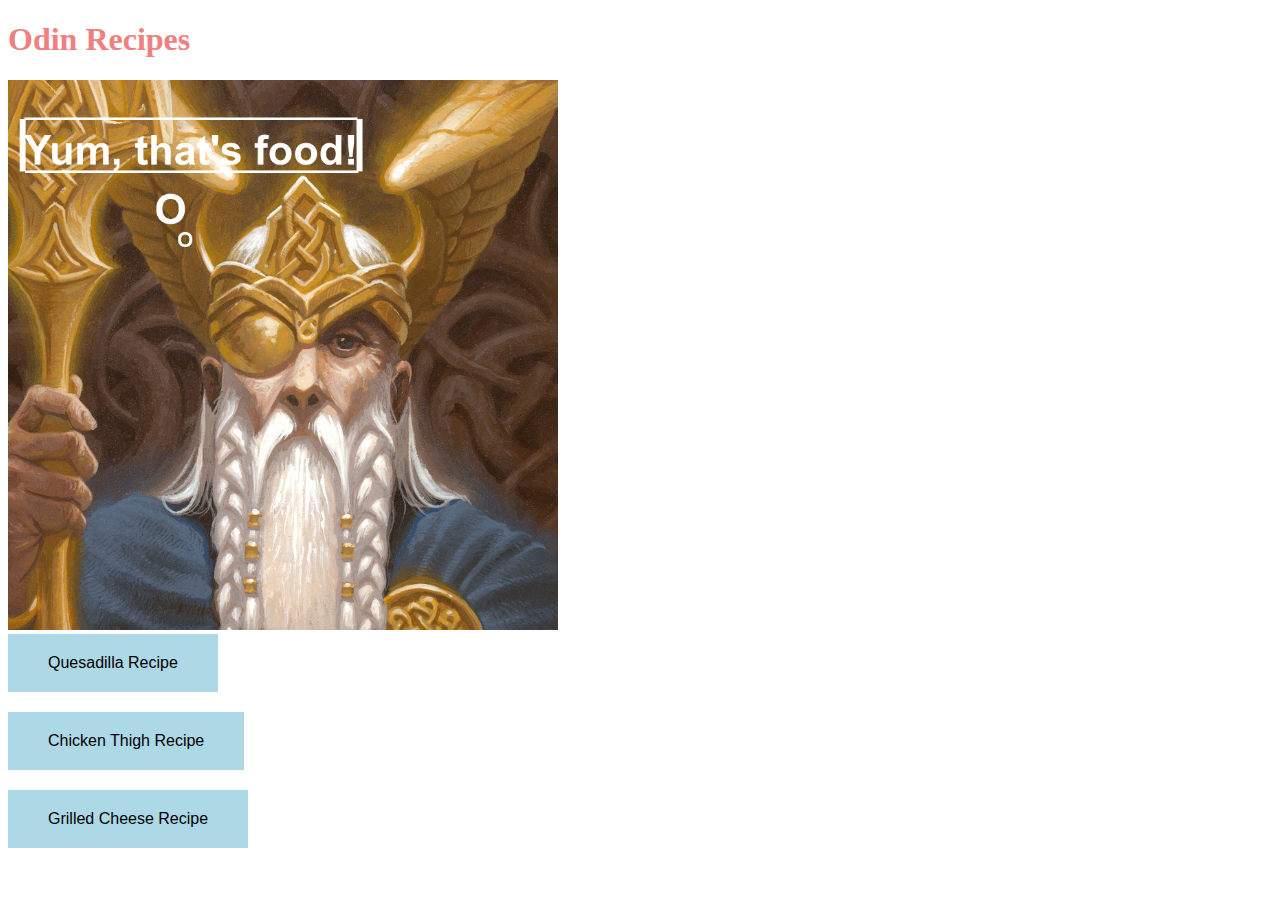
<file: index.html>
<!DOCTYPE html>
<html lang="en">

    <head>

        <meta charset="UTF-8">
        <title>Odin Recipes</title>
        <link rel="stylesheet" href="./style.css">
    </head>

    <body>

        <h1>Odin Recipes</h1>
        <img src="./images/odinfood.jpg" alt="A picture of Odin dreaming about his next meal!" width="550">
        
        <br>

        <a href="./recipes/quesadilla.html">Quesadilla Recipe</a>

        <p> 
            <!--This is here to create a line between the Quesadilla and Chicken recipes-->
        </p>

        <a href="./recipes/chickenthighs.html">Chicken Thigh Recipe</a>

        <p>

        </p>

        <a href="./recipes/grilledcheese.html">Grilled Cheese Recipe</a>
    </body>

</html>
</file>
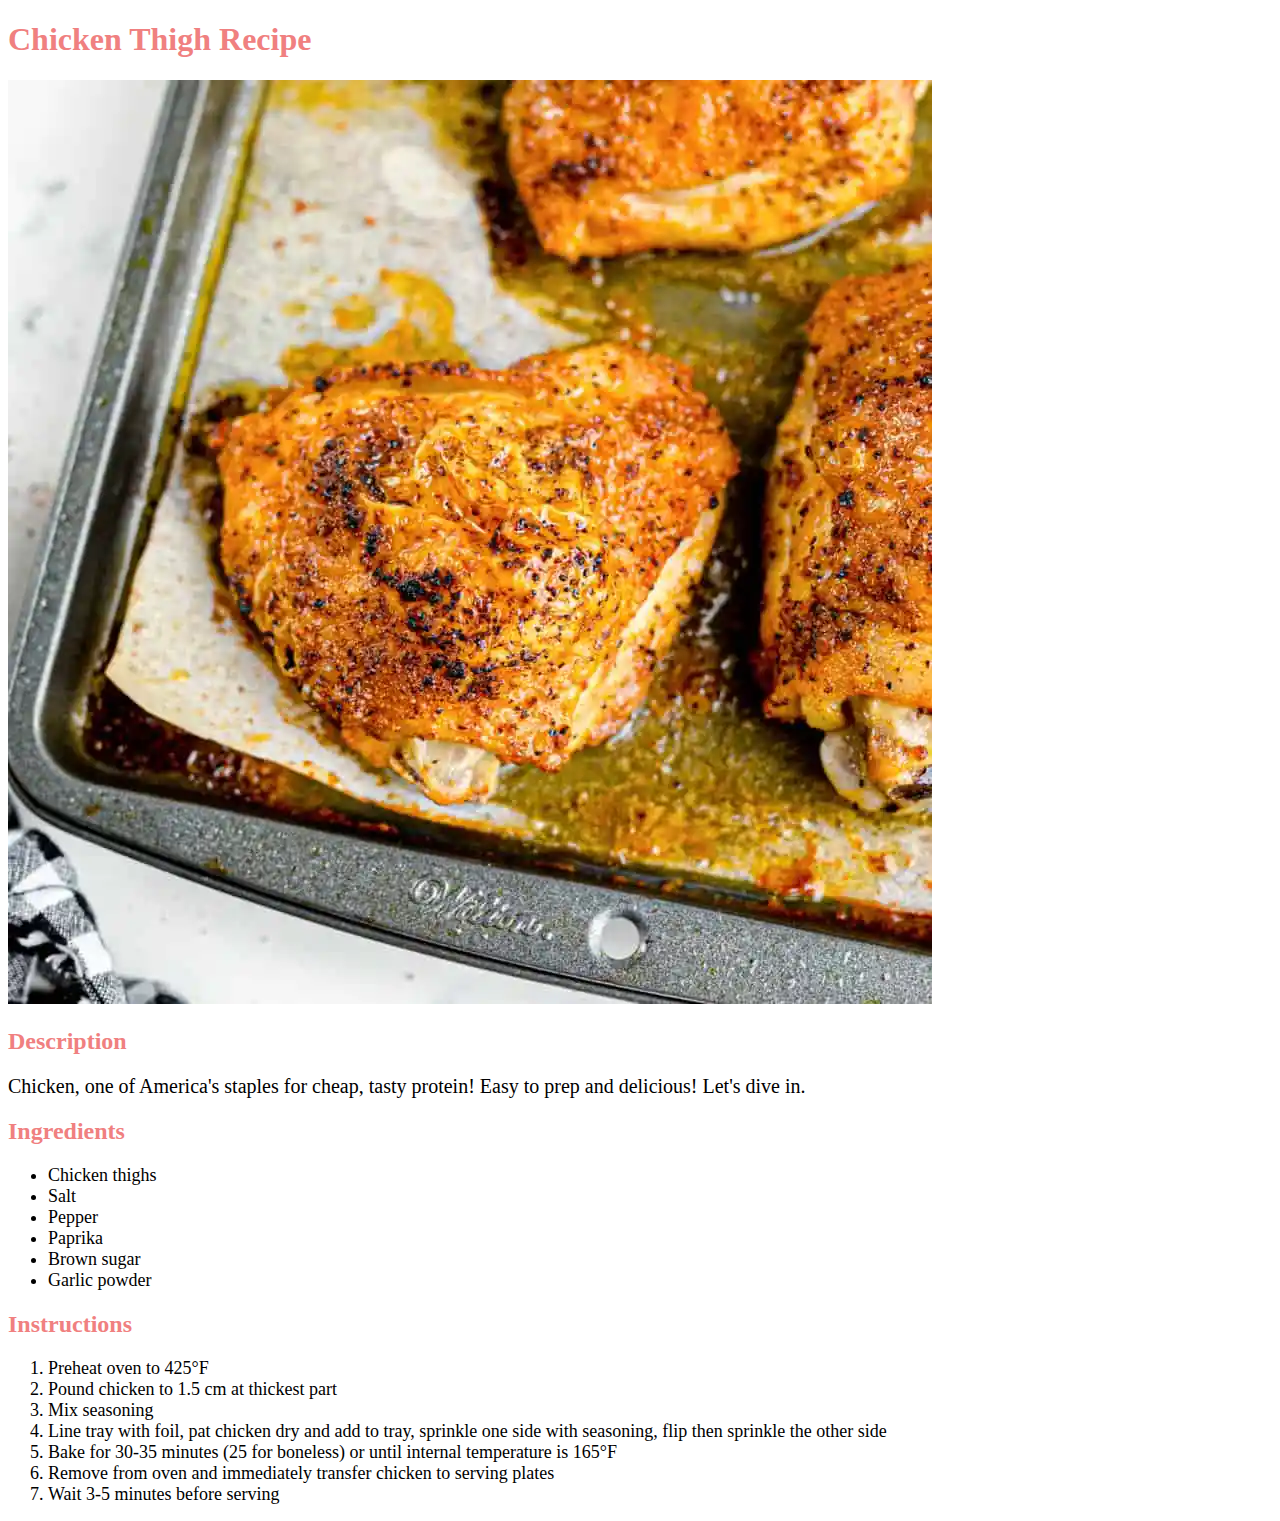
<file: recipes/chickenthighs.html>
<!DOCTYPE html>
<html lang="en">

    <head>
        <meta charset="UTF-8">
        <title>Chicken Thighs</title>
        <link rel="stylesheet" href="../style.css">
    </head>

    <body>
        
        <h1>Chicken Thigh Recipe</h1>

        <img src="../images/chickenthighs.jpg" alt="Yummy, oven-baked chicken thighs!">

        <h2>Description</h2>

        <p>
            Chicken, one of America's staples for cheap, tasty protein! Easy to prep and delicious! 
            Let's dive in.
        </p>

        <h2>Ingredients</h2>

        <ul>
            <li>Chicken thighs</li>
            <li>Salt</li>
            <li>Pepper</li>
            <li>Paprika</li>
            <li>Brown sugar</li>
            <li>Garlic powder</li>
        </ul>

        <h2>Instructions</h2>

        <ol>
            <li>Preheat oven to 425°F</li>
            <li>Pound chicken to 1.5 cm at thickest part</li>
            <li>Mix seasoning</li>
            <li>Line tray with foil, pat chicken dry and add to tray, sprinkle one side with seasoning,
                flip then sprinkle the other side</li>
            <li>Bake for 30-35 minutes (25 for boneless) or until internal temperature is 165°F</li>
            <li>Remove from oven and immediately transfer chicken to serving plates</li>
            <li>Wait 3-5 minutes before serving</li>
        </ol>
    </body>


</html>
</file>
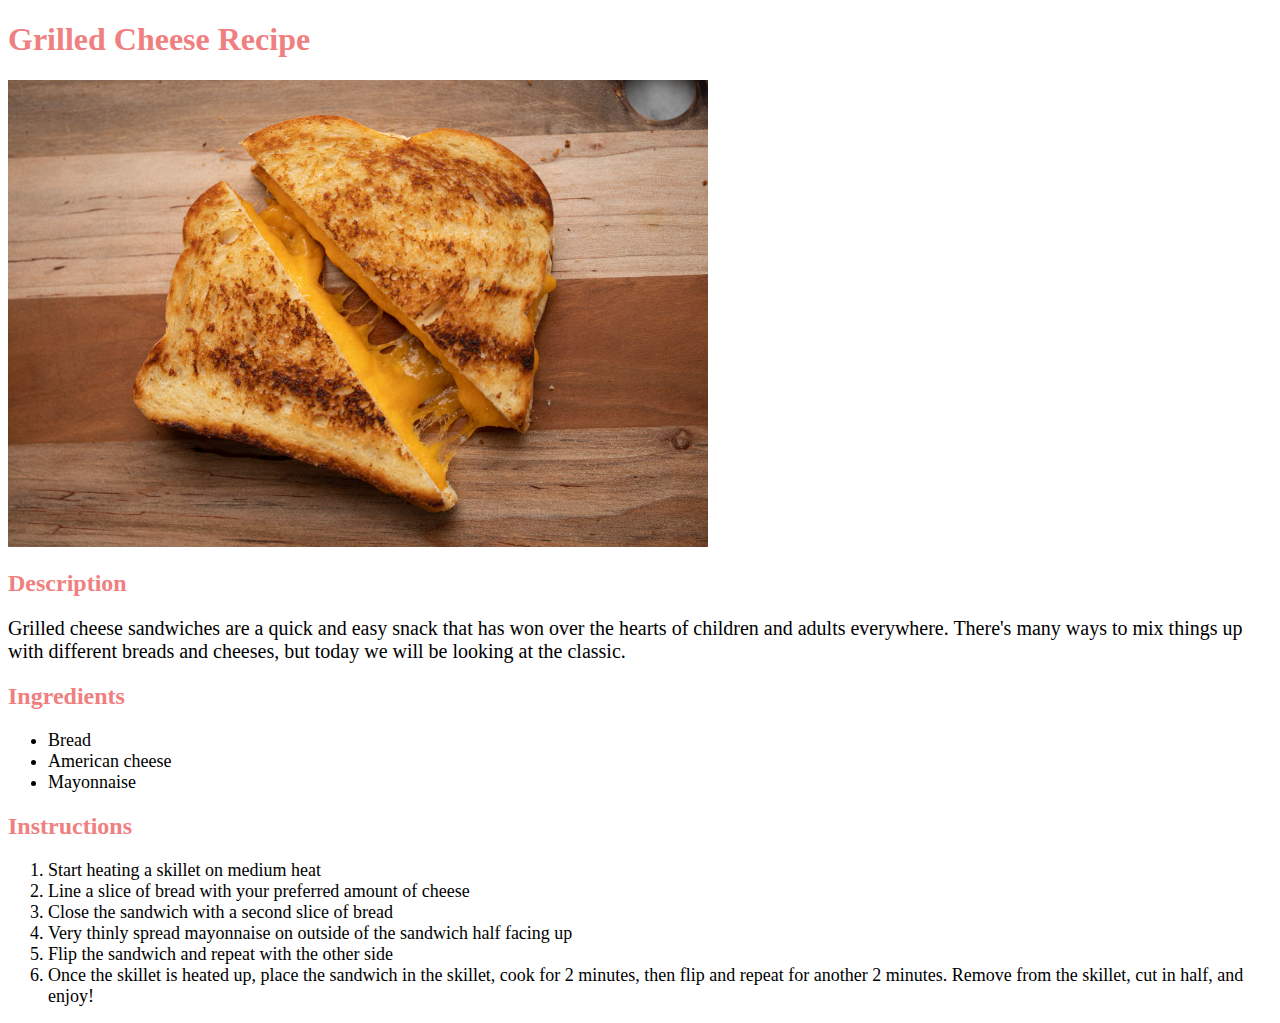
<file: recipes/grilledcheese.html>
<!DOCTYPE html>
<html lang="en">

<head>

    <meta charset="UTF-8">
    
    <title>Grilled Cheese</title>

    <link rel="stylesheet" href="../style.css">
</head>

<body>

    <h1>Grilled Cheese Recipe</h1>
    <img src="../images/grilledcheese.jpg" alt="A delicious grilled cheese!" width="700">

    <h2>Description</h2>
    <p>
        Grilled cheese sandwiches are a quick and easy snack that has won over the hearts of
        children and adults everywhere. There's many ways to mix things up with different breads
        and cheeses, but today we will be looking at the classic.
    </p>

    <h2>Ingredients</h2>

    <ul>
        <li>Bread</li>
        <li>American cheese</li>
        <li>Mayonnaise</li>
    </ul>

    <h2>Instructions</h2>

    <ol>
        <li>Start heating a skillet on medium heat</li>
        <li>Line a slice of bread with your preferred amount of cheese</li>
        <li>Close the sandwich with a second slice of bread</li>
        <li>Very thinly spread mayonnaise on outside of the sandwich half facing up</li>
        <li>Flip the sandwich and repeat with the other side</li>
        <li>Once the skillet is heated up, place the sandwich in the skillet, cook for 2 minutes, 
            then flip and repeat for another 2 minutes. Remove from the skillet, cut in half, and enjoy!
        </li>
    </ol>
</body>

</html>
</file>
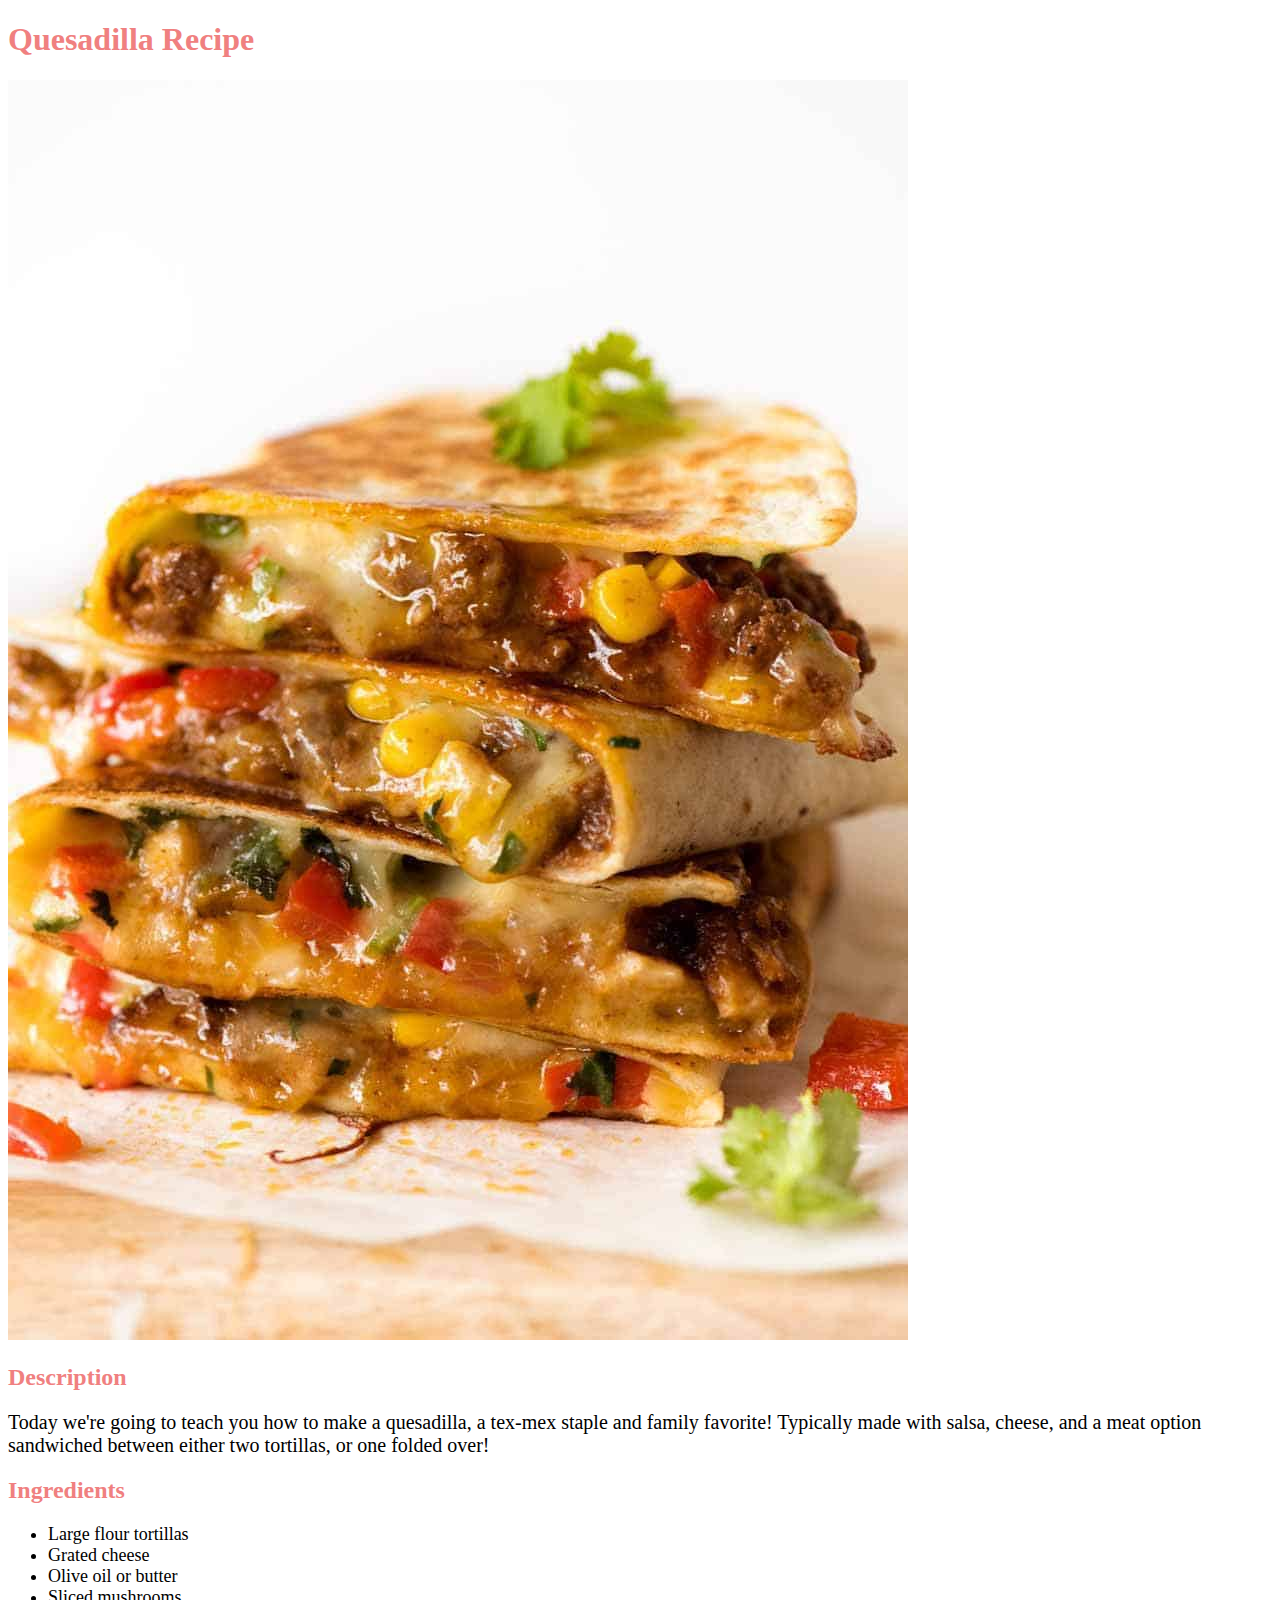
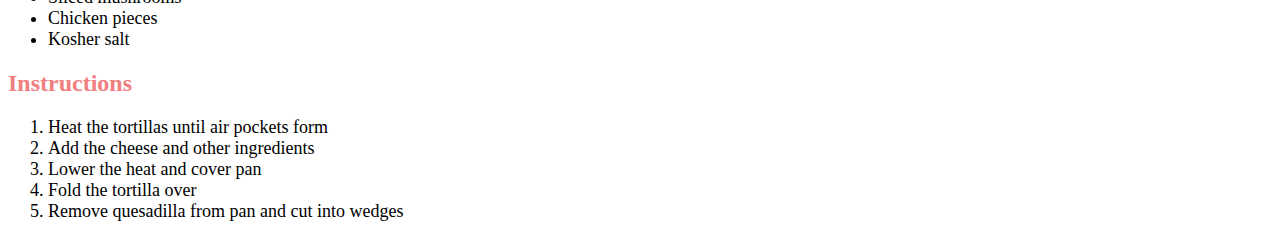
<file: recipes/quesadilla.html>
<!DOCTYPE html>
<html lang="en">

<head>

    <meta charset="UTF-8">
    <title>Quesadilla Recipe</title>
    <link rel="stylesheet" href="../style.css">
</head>

<body>

    <h1>Quesadilla Recipe</h1>
    <img src="../images/quesadilla.jpg" alt="A yummy quesadilla!">

    <h2>Description</h2>
        
        <p>
            Today we're going to teach you how to make a quesadilla, a tex-mex staple and family
            favorite! Typically made with salsa, cheese, and a meat option sandwiched between 
            either two tortillas, or one folded over!
        </p>

    <h2>Ingredients</h2>

        <ul>
            <li>Large flour tortillas</li>
            <li>Grated cheese</li>
            <li>Olive oil or butter</li>
            <li>Sliced mushrooms</li>
            <li>Chicken pieces</li>
            <li>Kosher salt</li>
        </ul>

     <h2>Instructions</h2>

        <ol>
            <li>Heat the tortillas until air pockets form</li>
            <li>Add the cheese and other ingredients</li>
            <li>Lower the heat and cover pan</li>
            <li>Fold the tortilla over</li>
            <li>Remove quesadilla from pan and cut into wedges</li>
        </ol>
</body>

</html>
</file>
<file: style.css>
a {
    display: inline-block;
    color: black;
    background-color: lightblue;
    text-decoration: none;
    font-family: Arial;
    padding: 20px 40px
}

* {
    font-family: "Times New Roman", Helvetica;
}

h1, h2
{
    font-weight: bold;
    color: lightcoral;
}

p {
    font-size: 20px;

}

li {
    font-size: 18px;
}

a:hover {
    color: white;
    background-color: darkblue;
    text-decoration: none;
    font-family: Arial;
    padding: 20px 40px;
    display: inline-block;
}
</file>
